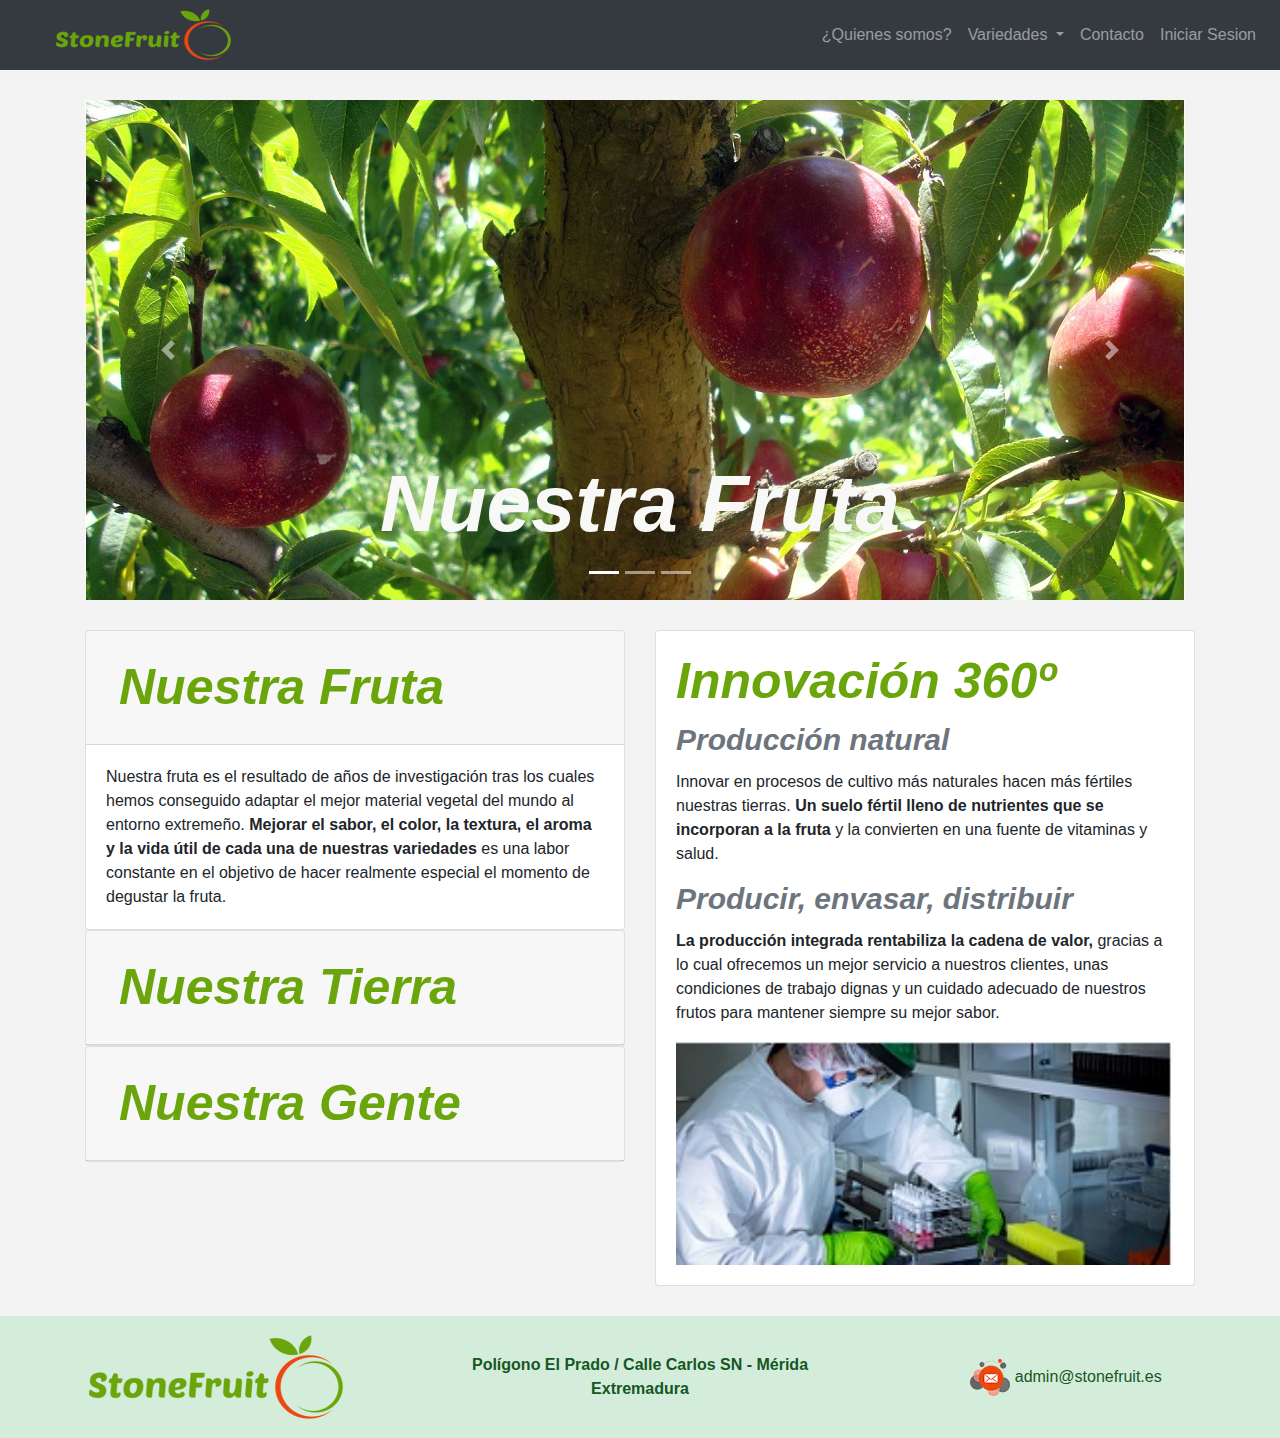
<file: index.html>
<!DOCTYPE html>
<html lang="es">

<head>
    <meta charset="UTF-8">
    <title>StoneFruit</title>
    <meta name="viewport"
        content="width=device-width, user-scalable=no, initial-scale=1.0, maximum-scale=1.0, minimum-scale=1.0">
    <link rel="stylesheet" href="css/bootstrap.min.css">
    <link rel="stylesheet" href="css/styleStoneFruitSL.css">
</head>

<body>
<!-- Barra navegadora fuera del container para que ocupe todo el ancho de la pantalla-->
    <nav class="marginz navbar navbar-expand-md navbar-dark bg-dark "> <!-- boton que aparece solo a partir del tamaño mediano -->
        <button class="navbar-toggler" type="button" data-toggle="collapse" data-target="#nav-content"
        aria-controls="nav-content" aria-expanded="false" aria-label="Toggle navigation">
            <span class="navbar-toggler-icon"></span>
        </button>

        <!-- Brand -->
        <img src="img/logo2.png">
        <!-- Links -->
        <div class="collapse navbar-collapse justify-content-end" id="nav-content">
            <ul class="navbar-nav">
                <li class="nav-item">
                    <a class="nav-link" href="index.html">¿Quienes somos?</a>
                </li>
                <div>
                    <li class="nav-item dropdown ">
                        <a href="#" class="nav-link dropdown-toggle" id="menu-categorias" data-toggle="dropdown"
                            aria-haspopup="true" aria-expanded="false">
                            Variedades
                        </a>
                        <div class="dropdown-menu dark" aria-labelledby="menu-categorias">
                            <a href="html/Melocoton.html" class="dropdown-item dark">Melocoton</a>
                            <a href="html/Nectarina.html" class="dropdown-item dark">Nectarina</a>
                            <a href="html/Ciruela.html" class="dropdown-item dark">Ciruela</a>
                        </div>
                    </li>
                </div>
                <li class="nav-item">
                    <a class="nav-link" href="html/Contacto.html">Contacto</a>
                </li>
                <li class="nav-item">
                    <a class="nav-link" href="html/IniciarSesion.php">Iniciar Sesion</a>
                </li>
            </ul>
    </nav>
    <div class="container">
        <!--En el dib container añadimos el contenido estrcuturado con boostrap-->
        <div class="row marginz">
            <!--Primera fila con las distintas imagenes para el carousel-->
            <div class="col-12 ">
                <div class="carousel slide" id="secondary-carousel" data-ride="carousel">
                    <ol class="carousel-indicators">
                        <li data-target="#secondary-carousel" data-slid-to="0" class="active"></li>
                        <li data-target="#secondary-carousel" data-slid-to="1"></li>
                        <li data-target="#secondary-carousel" data-slid-to="2"></li>
                    </ol>
        
                    <div class="carousel-inner">
                        <div class="carousel-item active">
                            <div class="carousel-caption d-block">
                                <h4 style="font-size: 80px; font-style: oblique; color:rgb(248, 248, 247); font-weight: bold;">
                                    Nuestra Fruta</h4>
                            </div>
                            <img src="img/nuestraFruta.jpg" alt="">
                        </div>
                        <div class="carousel-item">
                            <div class="carousel-caption d-block">
                                <h4 style="font-size: 80px; font-style: oblique; color:rgb(248, 248, 247); font-weight: bold;">
                                    Nuestra Tierra</h4>
                            </div>
                            <img src="img/nuestraTierra.jpg" alt="">
                        </div>
                        <div class="carousel-item">
                            <div class="carousel-caption d-block">
                                <h4 style="font-size: 80px; font-style: oblique; color:rgb(248, 248, 247); font-weight: bold;">
                                    Nuestra Gente</h4>
                            </div>
                            <img src="img/nuestraGente.jpg" alt="">
                        </div>
                    </div>
        
                    <a href="#secondary-carousel" class="carousel-control-prev" data-slide="prev">
                        <span class="carousel-control-prev-icon" aria-hidden="true"></span>
                        <span class="sr-only">Anterior</span>
                    </a>
        
                    <a href="#secondary-carousel" class="carousel-control-next" data-slide="next">
                        <span class="carousel-control-next-icon" aria-hidden="true"></span>
                        <span class="sr-only">Siguiente</span>
                    </a>
                </div>
            </div>
        </div>
        <!-- Siguiente fila divida en dos columnas de 6 -->
        <div class="marginz row">
            <div class="col-md-6 col-12">
            <!-- Columna 1 - con 3 cards-->
                <div id="accordion">
                    <!-- CARD #1 -->
                    <div class="card">
                        <div class="card-header" id="heading1">
                            <h5 class="mb-0">
                                <button class="btn btn-link" data-toggle="collapse" data-target="#collapse1" aria-expanded="true"
                                    aria-controls="collapse1"
                                    style="font-size: 50px; font-style: oblique; color: #69A50B; font-weight: bold;">
                                    Nuestra Fruta
                                </button>
                            </h5>
                        </div>
                        <div id="collapse1" class="collapse show" arial-labelledby="heading1" data-parent="#accordion">
                            <div class="card-body">
                                Nuestra fruta es el resultado de años de investigación tras los cuales hemos conseguido adaptar el
                                mejor material vegetal del mundo al entorno extremeño. <strong>Mejorar el sabor, el color, la
                                    textura, el aroma y la vida útil de cada una de nuestras variedades</strong> es una labor
                                constante en el objetivo de hacer realmente especial el momento de degustar la fruta.
            
                            </div>
                        </div>
                    </div>
            
                    <!-- CARD #2 -->
                    <div class="card">
                        <div class="card-header" id="heading2">
                            <h5 class="mb-0">
                                <button class="btn btn-link" data-toggle="collapse" data-target="#collapse2" aria-expanded="true"
                                    aria-controls="collapse2"
                                    style="font-size: 50px; font-style: oblique; color: #69A50B; font-weight: bold;">
                                    Nuestra Tierra
                                </button>
                            </h5>
                        </div>
                        <div id="collapse2" class="collapse" arial-labelledby="heading2" data-parent="#accordion">
                            <div class="card-body">
                                <strong>Extremadura</strong> dispone de suelo para el cultivo, agua de riego en abundancia y un
                                <strong>clima especialmente adecuado para la producción de fruta de hueso.</strong> Después de mucho
                                trabajo, hemos cumplido con el sueño de convertir nuestra región en una de las más productivas del
                                mundo, siguiendo patrones de sostenibilidad. Cuidar la tierra es nuestro mejor seguro de vida.
                            </div>
                        </div>
                    </div>
            
                    <!-- CARD #3 -->
                    <div class="card">
                        <div class="card-header" id="heading3">
                            <h5 class="mb-0">
                                <button class="btn btn-link" data-toggle="collapse" data-target="#collapse3" aria-expanded="true"
                                    aria-controls="collapse3"
                                    style="font-size: 50px; font-style: oblique; color: #69A50B; font-weight: bold;">
                                    Nuestra Gente
                                </button>
                            </h5>
                        </div>
                        <div id="collapse3" class="collapse" arial-labelledby="heading3" data-parent="#accordion">
                            <div class="card-body">
                                Sabemos el valor que aporta a la empresa cada persona y por ello hemos apostado desde siempre por un
                                <strong>equipo humano de trabajadores, estable y bien cualificado.</strong> Encargados, personal de
                                envasado, técnicos, comerciales, administrativos, equipos directivos… Todos formamos un gran equipo
                                plenamente comprometido con nuestra empresa y con la atención y el cuidado de nuestros clientes.
                            </div>
                        </div>
                    </div>
                </div>
             </div>
            <!-- Columna 2 - con 1 cards-->
            <div class="col-md-6 col-12 lign-self-center">
                <!-- texto de inovacion 360 -->
                <!-- Clases que podemos utilizar
                    .card 					Establecemos que trabajaremos con una tarjeta (card)
                        .card-body 		Establecemos cual sera el contenedor del contenido
                            .card-title 	Establecemos el un texto como titulo de la card
                            .card-subtitle 	Establecemos un subtitulo para la card
                            .card-text 		Establecemos el texto de la card.
                            .card-link  	Establecemos un enlace como boton en la card
                        .card-img-top 		Establecemos una imagen para la card en la parte superior
                        .card-img-bottom 	Establecemos una imagen para la card en la parte inferior
                    -->
            
                <div class="card">
                    <div class="card-body">
                        <h3 class="card-title" style="font-size: 50px; font-style: oblique; color: #69A50B; font-weight: bold;">
                            Innovación 360º</h3>
                        <p class="card-subtitle text-muted mb-2 " style="font-size: 30px; font-style: oblique;font-weight: bold;">
                            Producción natural</p>
                        <p class="card-text">Innovar en procesos de cultivo más naturales hacen más fértiles nuestras tierras.
                            <strong>Un suelo fértil lleno de nutrientes que se incorporan a la fruta</strong> y la convierten en una
                            fuente de vitaminas y salud.</p>
                        <p class="card-subtitle text-muted mb-2" style="font-size: 30px; font-style: oblique;font-weight: bold;">
                            Producir, envasar, distribuir</p>
                        <p class="card-text"><strong>La producción integrada rentabiliza la cadena de valor,</strong> gracias a lo
                            cual ofrecemos un mejor servicio a nuestros clientes, unas condiciones de trabajo dignas y un cuidado
                            adecuado de nuestros frutos para mantener siempre su mejor sabor.</p>
                        <img src="img/img360.jpg" class="card-img-top img-fluid" alt="">
                    </div>
                </div>
            </div>
        </div>
        
    </div>
    <!-- Pie de pagina fuera del container-->
    <div class="container-fluid p-3 alert-success">
        <div class="row">
            <div class="col-md-4 col-12 align-self-center">
                <img src="img/logo.png">
            </div>
                <div class="col-md-4 col-12 align-self-center">
                    <center><strong>Polígono El Prado / Calle Carlos SN - Mérida Extremadura </strong></center>
                </div>
                <div class="col-md-4 col-12 align-self-center">
                    <center> <img src="img/soporte.png">
                        admin@stonefruit.es</center>
                </div>
        </div>
    </div>
</body>

<script src="js/jquery-3.5.1.min.js"></script>
<script src="js/popper.min.js"></script>
<script src="js/bootstrap.min.js"></script>

</html>
</file>
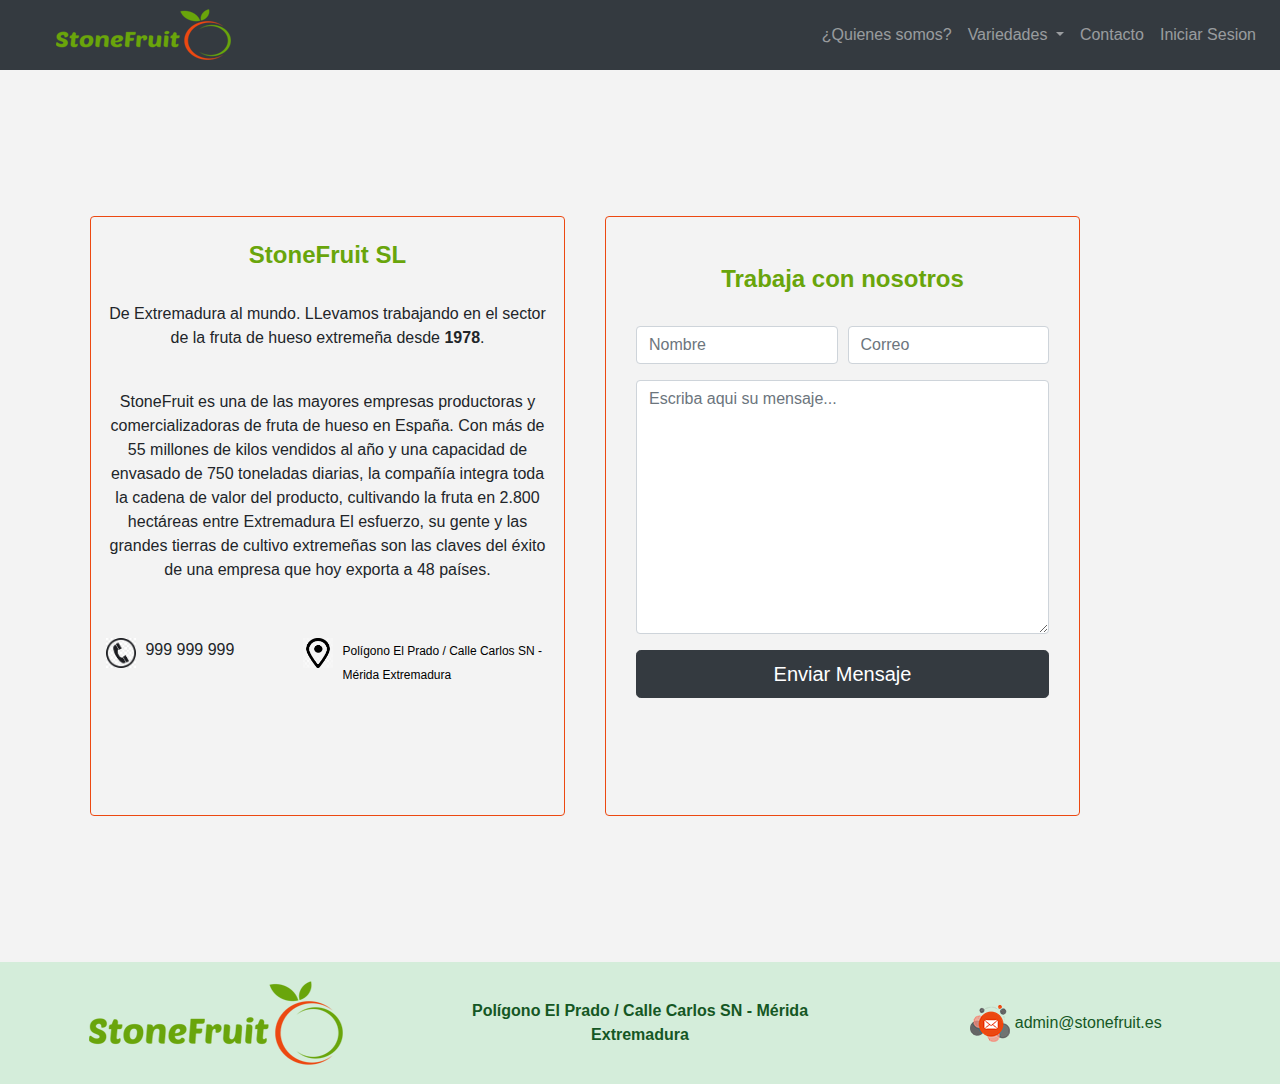
<file: html/Contacto.html>
<!DOCTYPE html>
<html lang="es">
<head>
	<meta charset="UTF-8">
	<title>StoneFruit</title>
	<meta name="viewport" content="width=device-width, user-scalable=no, initial-scale=1.0, maximum-scale=1.0, minimum-scale=1.0">
	<link rel="stylesheet" href="../css/bootstrap.min.css">
	<link rel="stylesheet" href="../css/styleStoneFruitSL.css">
	
</head>
<body style="background: #f3f3f3;">
	<!-- .navbar-expand-lg	Sirve para indicar en que punto aparecera el toggler -->
	<!-- .navbar-light 		Indicamos que usaremos un fondo claro -->
	<!-- .navbar-dark 		Indicamos que usaremos un fondo oscuro -->
	<!-- .bg-light 			Establecemos un fondo light para el navbar -->
	<!-- Tambien podemos darle nuestro propio color de fondo con CSS -->

	<!-- .fixed-top 		Nos permite fijar el menu en la parte superior -->
	<!-- .fixed-bottom 		Nos permite fijar el menu en la parte inferior -->
	
	
<!-- EL NAV FUERA DEL CONTAINER PARA QUE AVARQUE EL 100%; -->
<nav class=" marginz navbar navbar-expand-md navbar-dark bg-dark ">
	<button class="navbar-toggler" type="button" data-toggle="collapse" data-target="#nav-content" aria-controls="nav-content" aria-expanded="false" aria-label="Toggle navigation">
		<span class="navbar-toggler-icon"></span>
		</button>
		
		<!-- Brand -->
		<img src="../img/logo2.png">
		<!-- Links -->
		<div class="collapse navbar-collapse justify-content-end" id="nav-content">   
		<ul class="navbar-nav">
		<li class="nav-item">
		<a class="nav-link" href="../index.html">¿Quienes somos?</a>
		</li>
		<div>
		<li class="nav-item dropdown ">
						<a href="#" class="nav-link dropdown-toggle" id="menu-categorias" data-toggle="dropdown" aria-haspopup="true" aria-expanded="false">
							Variedades
						</a>
						<div class="dropdown-menu dark" aria-labelledby="menu-categorias">
							<a href="Melocoton.html" class="dropdown-item dark">Melocoton</a>
							<a href="Nectarina.html" class="dropdown-item dark">Nectarina</a>
							<a href="Ciruela.html" class="dropdown-item dark">Ciruela</a>
						</div>
		</li>
		</div>
		<li class="nav-item">
		<a class="nav-link" href="Contacto.html">Contacto</a>
		</li>
		<li class="nav-item">
		<a class="nav-link" href="IniciarSesion.php">Iniciar Sesion</a>
		</li>
		</ul>
</nav>
<br>
<br>
<br>
<br>
<div class="container">
	<div class=" marginz row">

	<br>
	<div class=" col-xs-12 col-md-5 caja rounded align-self-center">
		<br><h4 class="text-center" style ="color: #69A50B; font-weight: bold;">StoneFruit SL</h4><br>
		<p class="text-center">De Extremadura al mundo. LLevamos trabajando en el sector de la fruta de hueso extremeña desde <strong>1978</strong>.</p><br>
		<p class="text-center">StoneFruit es una de las mayores empresas productoras y comercializadoras de fruta de hueso en España. 
			Con más de 55 millones de kilos vendidos al año y una capacidad de envasado de 750 toneladas diarias, la compañía integra toda la cadena de valor del producto, cultivando la fruta en 2.800 hectáreas entre Extremadura
			El esfuerzo, su gente y las grandes tierras de cultivo extremeñas son  las claves del éxito de una empresa que hoy exporta a 48 países.</p><br>
		<p></p>
		<div class="row">
			<div class="col-1">
				<img src="../img/iconoPhone.jpg" width="30" height="30" alt="" class="d-flex align-self-start mr-3">
			</div>
			<div class="col-4">
				<p>999 999 999</p>
			</div>
			<div class="col-1">
				<img src="../img/iconoUbicacion.jpg" width="30" height="30" alt="" class="d-flex align-self-start mr-3">
			</div>
			<div class="col-6">
				<a href="https://goo.gl/maps/wdiUM1GxnoG2VyDd6" class="text-center" style="color: black; font-size:12px;">Polígono El Prado / Calle Carlos SN - Mérida Extremadura</a>
			</div>
			

		</div>
	</div>
	<div class="col-xs-12 col-md-5 caja rounded align-self-center">
		<br>
		<br><h4 class="text-center" style ="color: #69A50B; font-weight: bold;">Trabaja con nosotros</h4><br>
	
<div class="container">
 
  <form  action="https://formsubmit.co/754d1b152f2cac4b4066ac769e71b818" method="POST">
    <div class="form-group">
      <div class="form-row">
        <div class="col">
          <input type="text" name="name" class="form-control" placeholder="Nombre" required>
        </div>
        <div class="col">
          <input type="email" name="email" class="form-control" placeholder="Correo" required>
        </div>
      </div>
    </div>
    <div class="form-group">
      <textarea placeholder="Escriba aqui su mensaje..." class="form-control" name="message" rows="10" required></textarea>
    </div>
    <input type="submit" class="btn btn-lg btn-dark btn-block" value="Enviar Mensaje">

	<input type="hidden" name="_next" value="http://efed5c1e-d4fd-4ade-891f-9370816c5dd3.clouding.host/myFruit/index.html">
  </form>
</div>

		  
	</div>
	

			<!-- texto de inovacion 360 -->
			<!-- Clases que podemos utilizar
		.card 					Establecemos que trabajaremos con una tarjeta (card)
			.card-body 		Establecemos cual sera el contenedor del contenido
				.card-title 	Establecemos el un texto como titulo de la card
				.card-subtitle 	Establecemos un subtitulo para la card
				.card-text 		Establecemos el texto de la card.
				.card-link  	Establecemos un enlace como boton en la card
			.card-img-top 		Establecemos una imagen para la card en la parte superior
			.card-img-bottom 	Establecemos una imagen para la card en la parte inferior
		-->
		
		
	</div>
</div>
<br>
<br>
<br>
<br>
	<!-- Pie de pagina fuera del container-->
	<div class="container-fluid p-3 alert-success">
		<div class="row">
			<div class="col-md-4 col-12 align-self-center">
				<img src="../img/logo.png">
			</div>
			<div class="col-md-4 col-12 align-self-center">
				<center><strong>Polígono El Prado / Calle Carlos SN - Mérida Extremadura </strong></center>
			</div>
			<div class="col-md-4 col-12 align-self-center">
				<center> <img src="../img/soporte.png">
					admin@stonefruit.es</center>
			</div>
		</div>
	</div>
</body>

<script src="../js/jquery-3.5.1.min.js"></script>
<script src="../js/popper.min.js"></script>
<script src="../js/bootstrap.min.js"></script>

</html>
</file>
<file: css/styleStoneFruitSL.css>
﻿.marginz{
		
		margin-bottom: 30px;
    }

.caja {
	border: 1px solid #EC4811;
	display: inline-block;
	margin: 20px;
	height: 600px;
}   

.height600{
    height: 60px;
}

.dark{
				background-color: 	#292b2c;
				color : rgb(131, 133, 133);
			};


.myalert {
    position: relative;
    padding: .75rem 1.25rem;
    /* margin-bottom: 1rem; */
    border: 1px solid transparent;
    border-radius: .25rem;
}

body{
   background: #f3f3f3;
}

/*.alert{
    background-color: black;
    color: rgb(105, 165, 11);
}
/*.dropdown-toggle{
    background-color: rgb(236, 72, 17);
    color: white;
}*/
/*a{
    font-family: "candara";
    font-size: 15px;
    text-decoration: none;
    color: coral;
}
a:hover{
    font-family: "candara";
    font-size: 15px;
    text-decoration: none;
    color: black;
}
.card-header{
    background-color: rgb(236, 72, 17);
    color: white;
}
form{ 
    padding: 10px 20px;
    box-sizing: border-box;
    margin-top: 20px;
    border-radius: 10px;
    font-family: Arial, Helvetica, sans-serif;
    font-size: 15px;
}
input, textarea{
    width: 100%;
    margin-bottom: 10px;
    padding: 5px;
    box-sizing: border-box;
    border-color: coral;
    border-radius: 10px;
}
.btn{
    background-color: rgb(236, 72, 17);
    color: white;
    width: 100%;
    margin-bottom: 10px;
    padding: 5px;
    box-sizing: border-box;
    border-color: coral;
    border-radius: 10px;
}
.card-footer{
    background-color: rgb(105, 165, 11);
    color: white;
}*/
</file>
